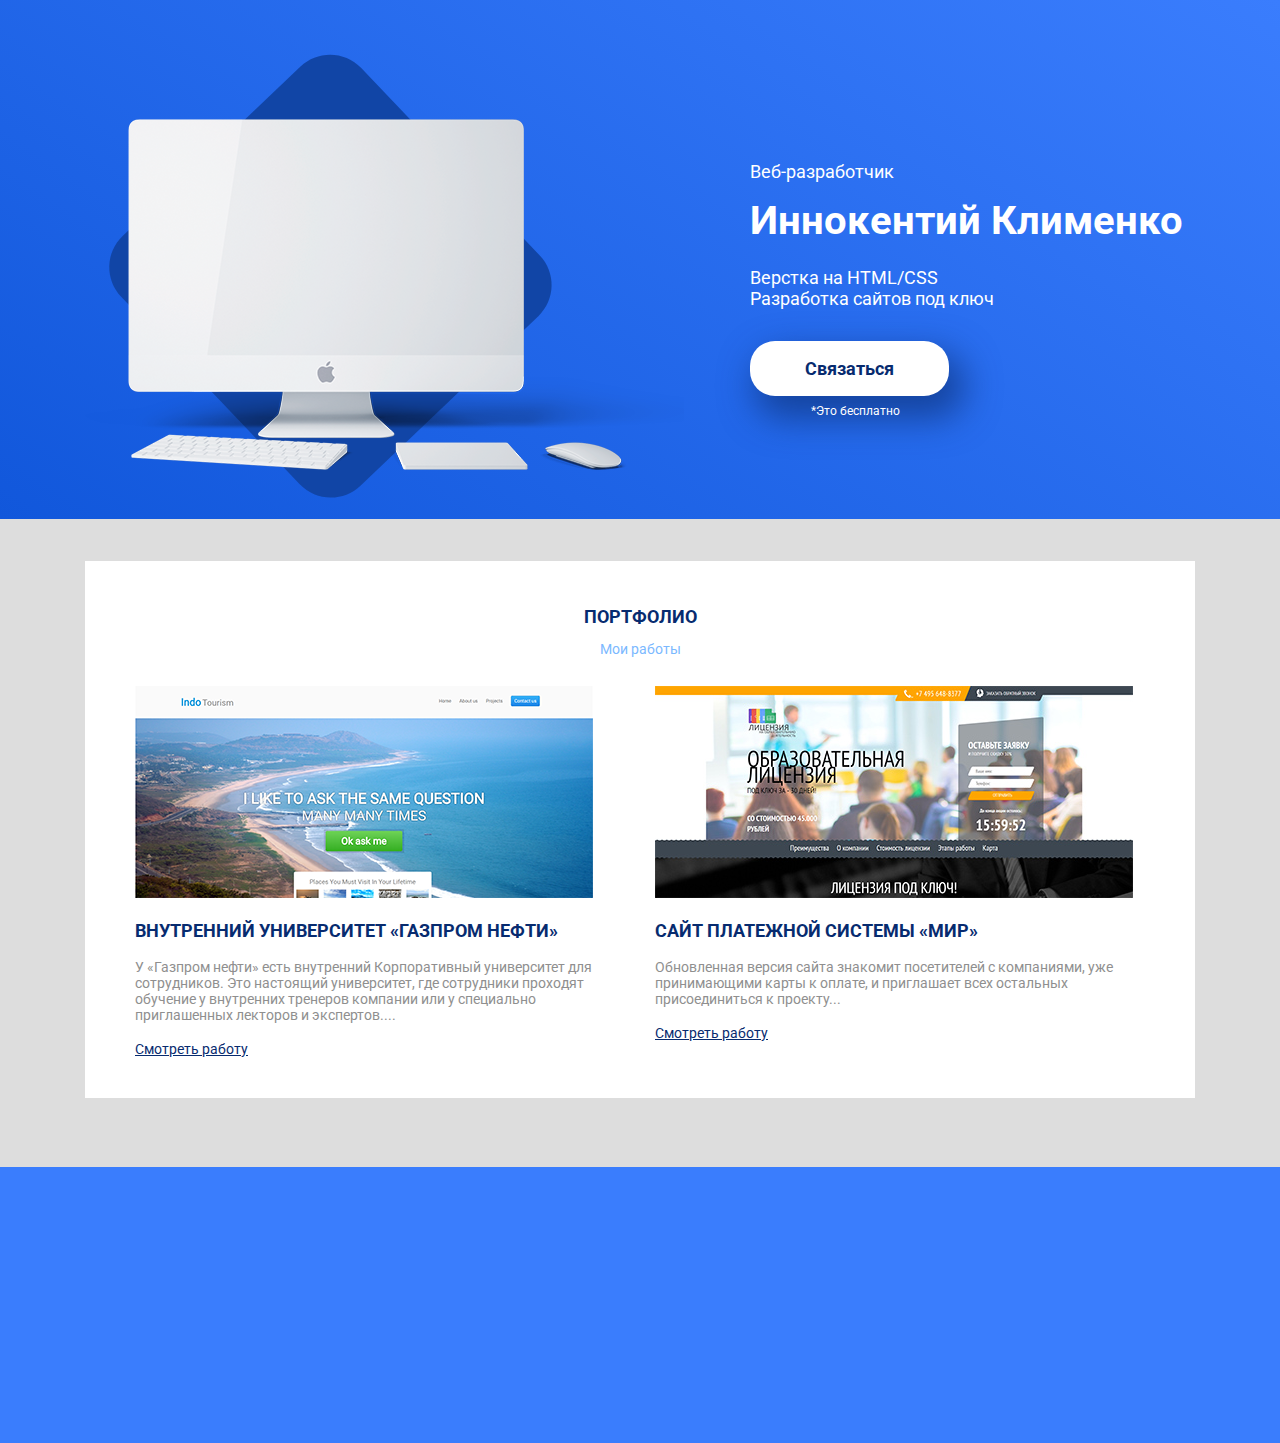
<file: index.html>
<!DOCTYPE html>
<html lang="ru">
<head>
	  <!-- Важная техническая информация для браузера -->
		<meta charset="utf-8">
		<meta http-equiv="X-UA-Compatible" content="IE=edge">
		<meta name="viewport" content="width=device-width, initial-scale=1">

		<!-- Информация об Авторе и описание проекта -->
		<meta name="description" content="Сайт разработчика Иннокентия Клименко">
		<meta name="author" content="Иннокентий Клименко">

		<!-- Иконка, которая будет на вкладке в браузере -->
		<link rel="icon" href="/favicon.ico">
		<!-- Заголовок на вкладке в браузере -->
		<title>Иннокентий Клименко - создание сайтов</title>
		<!-- Шрифты от Google -->
		<link href="https://fonts.googleapis.com/css?family=Roboto:400,700&amp;subset=cyrillic-ext" rel="stylesheet">

		<!-- Подключаем наш файл со стилями, который находится в папке css-->
		<link rel="stylesheet" href="css/bootstrap-grid.min.css">
		<link rel="stylesheet" href="css/style.css">
		<link rel="stylesheet" href="css/animate.css">
</head>

<body>
	
	<header>
		<div class="container">
			<div class="row">
				<div class="col-lg-7">
					<img class="header-img wow fadeInLeftBig" src="img/main-img.png" alt="Монитор">
				</div>
				<!-- /.col-7 -->
				<div class="col-lg-5">
					<p class="header-pretitle wow fadeInRightBig" data-wow-delay="0.1s">Веб-разработчик</p>
					<h1 class="header-title wow fadeInRightBig" data-wow-delay="0.2s">Иннокентий Клименко</h1>
					<p class="header-subtitle wow fadeInRightBig" data-wow-delay="0.3s">Верстка на HTML/CSS<br>Разработка сайтов под ключ</p>
					<div class="header-button-block wow fadeInRightBig" data-wow-delay="0.4s">
						<a href="https://vk.me/keshaklim" class="header-button">Связаться</a>
						<small>*Это бесплатно</small>
					</div>
				</div>
				<!-- /.col-5 -->
			</div>
			<!-- /.row -->
		</div>
		<!-- /.container -->
	</header>

	<section class="portfolio">
		<div class="container">
			<div class="portfolio-block wow fadeIn">
				<h2 class="portfolio-title">Портфолио
				</h2>
				<p class="portfolio-subtitle">Мои работы</p>
				<div class="row">
					<div class="col-md-6">
						<div class="portfolio-col-1">
							<img src="img/portfolio-img-1.jpg" alt="Гаспром">
							<h3>внутренний университет «Газпром нефти»</h3>
							<p class="portfolio-text">У «Газпром нефти» есть внутренний Корпоративный университет для сотрудников. Это настоящий университет, где сотрудники проходят обучение у внутренних тренеров компании или у специально приглашенных лекторов и экспертов....</p>
							<a href="#">Смотреть работу</a>
						</div>
					</div>
					<!-- /.col-6 -->
					<div class="col-md-6">
						<div class="portfolio-col-2">
							<img src="img/portfolio-img-2.jpg" alt="">
							<h3>Сайт платежной системы «Мир»</h3>
							<p class="portfolio-text">Обновленная версия сайта знакомит посетителей с компаниями, уже принимающими карты к оплате, и приглашает всех остальных присоединиться к проекту...</p>
							<a href="#">Смотреть работу</a>
						</div>
					</div>
					<!-- /.col-6 -->
				</div>
			</div>
		</div>
	</section>

	<footer>
		<div class="container">
			<div class="row">
				<div class="col-md-4">
					<h4 class="footer-author wow fadeInLeftBig" data-wow-delay="0.1s">Иннокентий Клименко</h4>
					<p class="footer-text wow fadeInLeftBig" data-wow-delay="0.2s">Разработка сайтов под ключ</p>
				</div>
				<div class="col-md-4">
					<div class="social-block">
						<p class="wow bounceInDown" data-wow-delay="0.1s">Подпишитесь:</p>
						<a href="#" class="wow bounceInDown" data-wow-delay="0.1s"><img src="img/socials/facebook-logo-button.png" alt="Фэйсбук"></a>
						<a href="#" class="wow bounceInDown" data-wow-delay="0.2s"><img src="img/socials/telegram-symbol.png" alt="Телеграм"></a>
						<a href="https://vk.com/keshaklim" class="wow bounceInDown" data-wow-delay="0.3s" target="_blank"><img src="img/socials/vk-social-logotype.png" alt="Вконтакте"></a>
						<a href="#" class="wow bounceInDown" data-wow-delay="0.4s"><img src="img/socials/youtube-symbol.png" alt="Ютуб"></a>
					</div>
				</div>
				<div class="col-md-4">
					<div class="footer-cta-block">
						<p class="footer-cta wow fadeInRightBig" data-wow-delay="0.1s">Напишите мне:</p>
						<a href="https://vk.me/keshaklim" class="footer-button wow fadeInRightBig" data-wow-delay="0.2s">Написать</a>
					</div>
				</div>
			</div>
			<!-- /.row -->
		</div>
		<!-- /.container -->
	</footer>

<script src="js/wow.min.js"></script>
<script>
	new WOW().init();
</script>

</body>
</html>
</file>
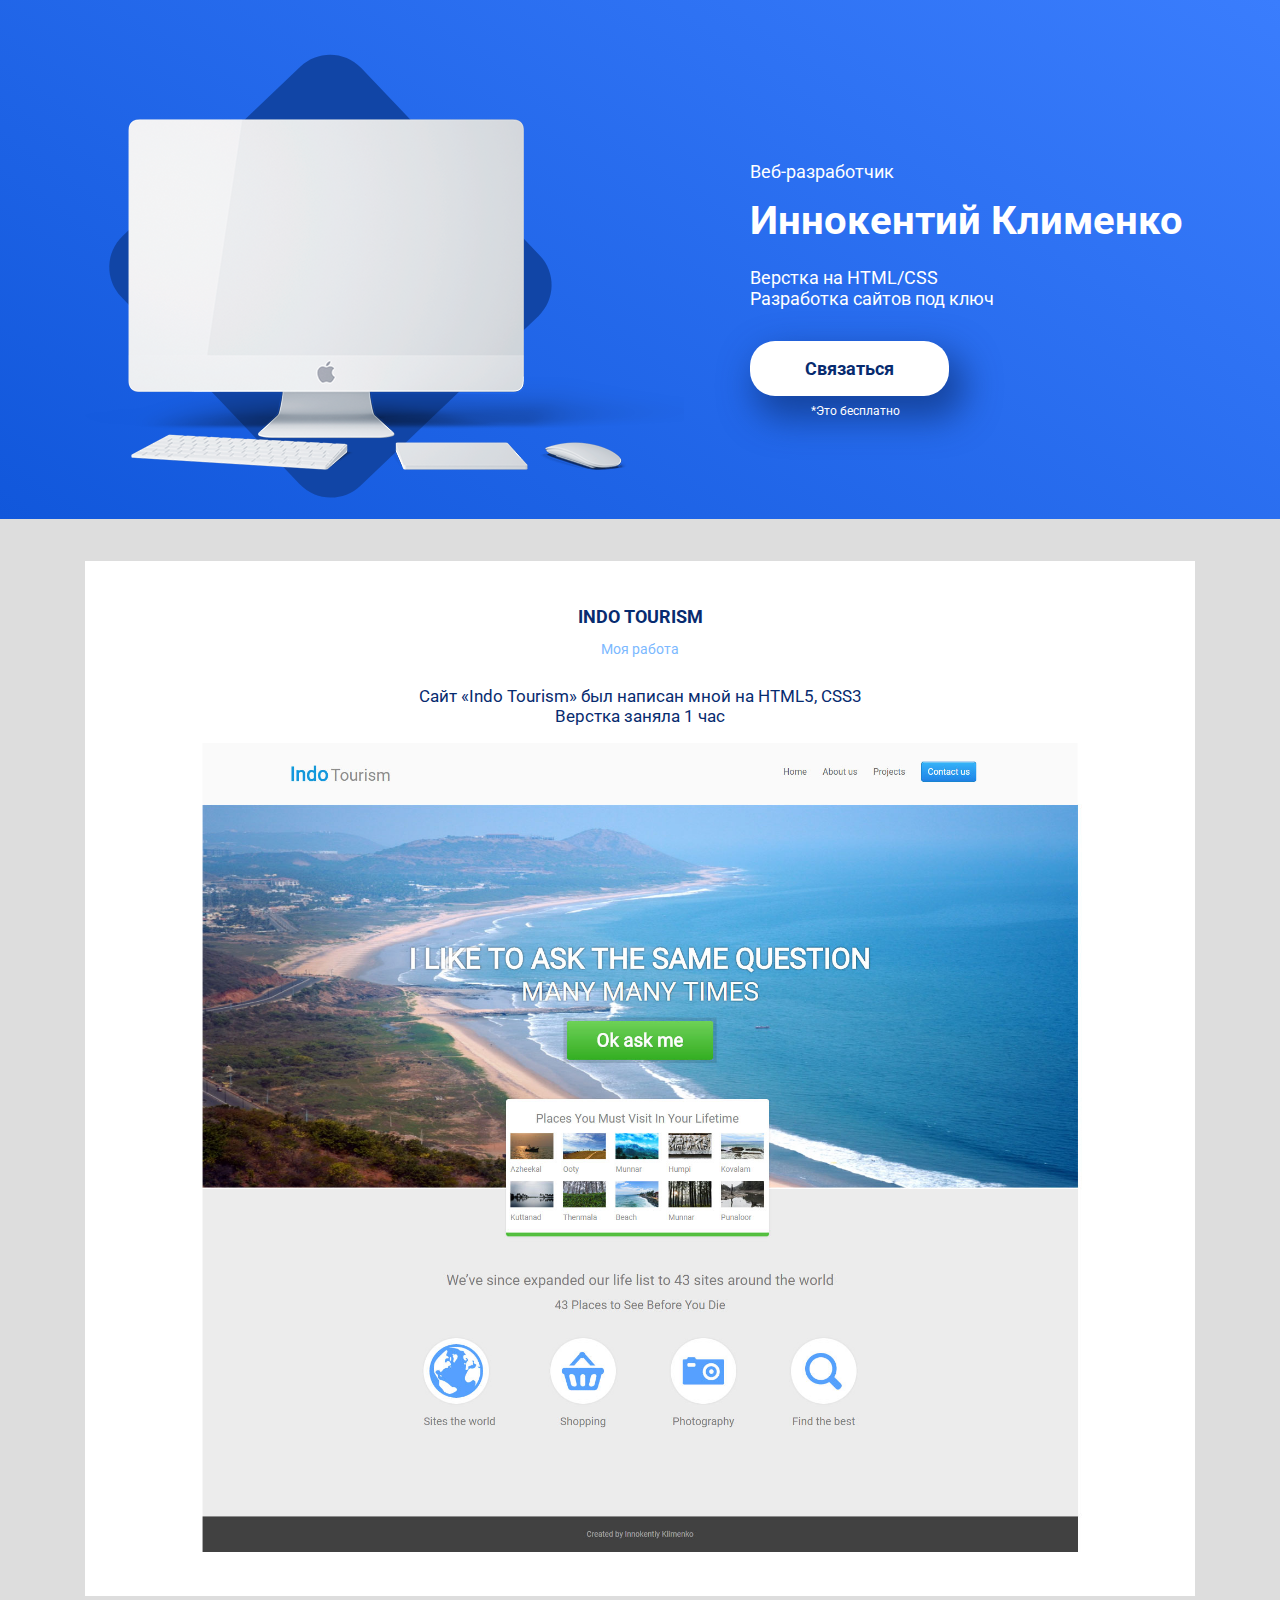
<file: portfolio/1.html>
<!DOCTYPE html>
<html lang="ru">
<head>
	  <!-- Важная техническая информация для браузера -->
		<meta charset="utf-8">
		<meta http-equiv="X-UA-Compatible" content="IE=edge">
		<meta name="viewport" content="width=device-width, initial-scale=1">

		<!-- Информация об Авторе и описание проекта -->
		<meta name="description" content="Сайт разработчика Иннокентия Клименко">
		<meta name="author" content="Иннокентий Клименко">

		<!-- Иконка, которая будет на вкладке в браузере -->
		<link rel="icon" href="../favicon.ico">
		<!-- Заголовок на вкладке в браузере -->
		<title>Иннокентий Клименко - создание сайтов</title>
		<!-- Шрифты от Google -->
		<link href="https://fonts.googleapis.com/css?family=Roboto:400,700&amp;subset=cyrillic-ext" rel="stylesheet">

		<!-- Подключаем наш файл со стилями, который находится в папке css-->
		<link rel="stylesheet" href="../css/bootstrap-grid.min.css">
		<link rel="stylesheet" href="../css/style.css">
		<link rel="stylesheet" href="../css/animate.css">
</head>

<body>
	
	<header>
		<div class="container">
			<div class="row">
				<div class="col-lg-7">
					<img class="header-img wow fadeInLeftBig" src="../img/main-img.png" alt="Монитор">
				</div>
				<!-- /.col-7 -->
				<div class="col-lg-5">
					<p class="header-pretitle wow fadeInRightBig" data-wow-delay="0.1s">Веб-разработчик</p>
					<h1 class="header-title wow fadeInRightBig" data-wow-delay="0.2s">Иннокентий Клименко</h1>
					<p class="header-subtitle wow fadeInRightBig" data-wow-delay="0.3s">Верстка на HTML/CSS<br>Разработка сайтов под ключ</p>
					<div class="header-button-block wow fadeInRightBig" data-wow-delay="0.4s">
						<a href="https://vk.me/keshaklim" class="header-button">Связаться</a>
						<small>*Это бесплатно</small>
					</div>
				</div>
				<!-- /.col-5 -->
			</div>
			<!-- /.row -->
		</div>
		<!-- /.container -->
	</header>

	<section class="portfolio">
		<div class="container">
			<div class="portfolio-block wow fadeIn">
				<h2 class="portfolio-title">Indo Tourism
				</h2>
				<p class="portfolio-subtitle">Моя работа</p>
				<p style="text-align: center; color: #072b6f; font-size: 17px;">Сайт «Indo Tourism» был написан мной на HTML5, CSS3<br>Верстка заняла 1 час</p>
				<div class="row justify-content-md-center">
					<div class="col-md-auto">
						<div class="portfolio-img">
						<img src="../img/portfolio/pf-img-1.jpg">
						</div>
					</div>
				</div>
			</div>
		</div>
	</section>

	<footer>
		<div class="container">
			<div class="row">
				<div class="col-md-4">
					<h4 class="footer-author wow zoomIn" data-wow-delay="0.1s">Иннокентий Клименко</h4>
					<p class="footer-text wow zoomIn" data-wow-delay="0.2s">Разработка сайтов под ключ</p>
				</div>
				<div class="col-md-4">
					<div class="social-block">
						<p class="wow bounceInDown" data-wow-delay="0.1s">Подпишитесь:</p>
						<a href="https://www.facebook.com/groups/2050530435166895/" class="wow bounceInDown" data-wow-delay="0.1s"><img src="../img/socials/facebook-logo-button.png" alt="Фэйсбук"></a>
						<a href="https://t.me/klimenko_webdev" class="wow bounceInDown" data-wow-delay="0.2s"><img src="../img/socials/telegram-symbol.png" alt="Телеграм"></a>
						<a href="https://vk.com/klimenko_webdev" class="wow bounceInDown" data-wow-delay="0.3s" target="_blank"><img src="../img/socials/vk-social-logotype.png" alt="Вконтакте"></a>
					</div>
				</div>
				<div class="col-md-4">
					<div class="footer-cta-block">
						<p class="footer-cta wow zoomIn" data-wow-delay="0.1s">Напишите мне:</p>
						<a href="https://vk.me/keshaklim" class="footer-button wow zoomIn" data-wow-delay="0.2s">Написать</a>
					</div>
				</div>
			</div>
			<!-- /.row -->
		</div>
		<!-- /.container -->
	</footer>

<script src="../js/wow.min.js"></script>
<script>
	new WOW().init();
</script>

</body>
</html>
</file>
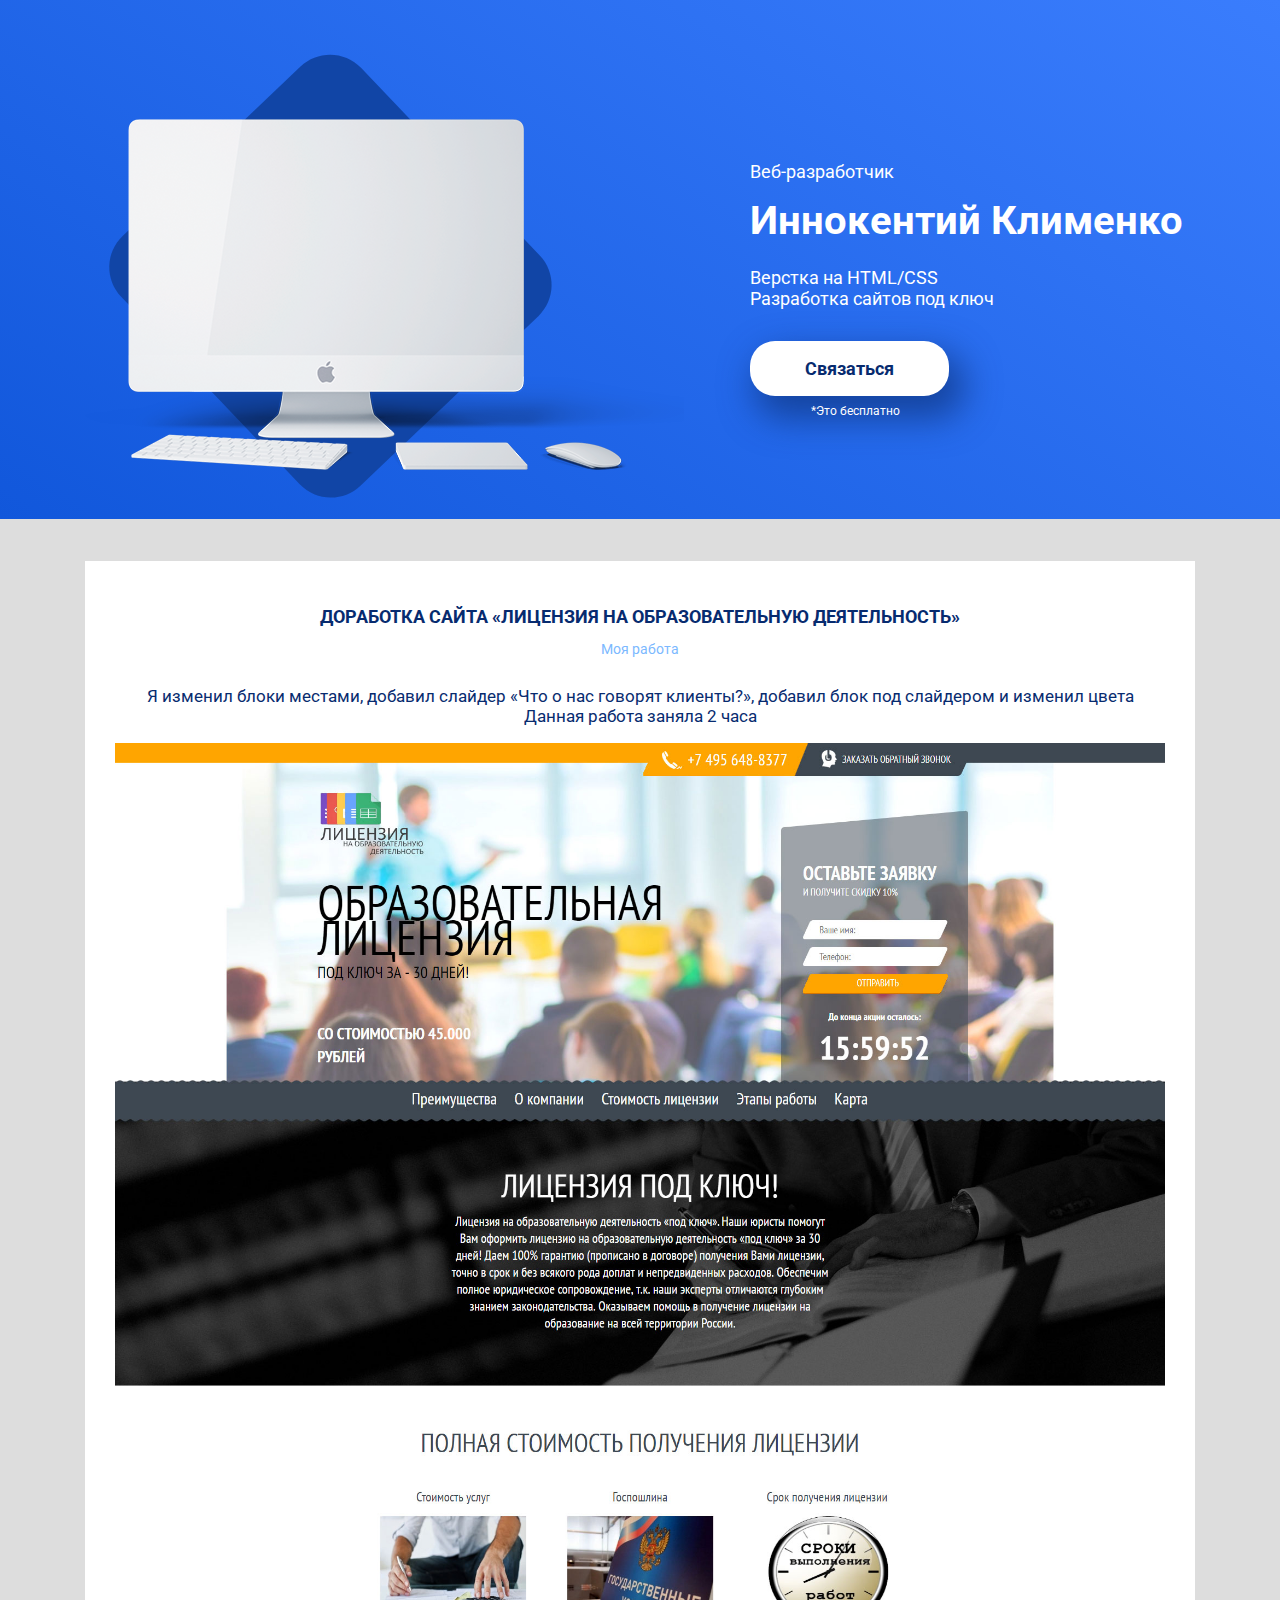
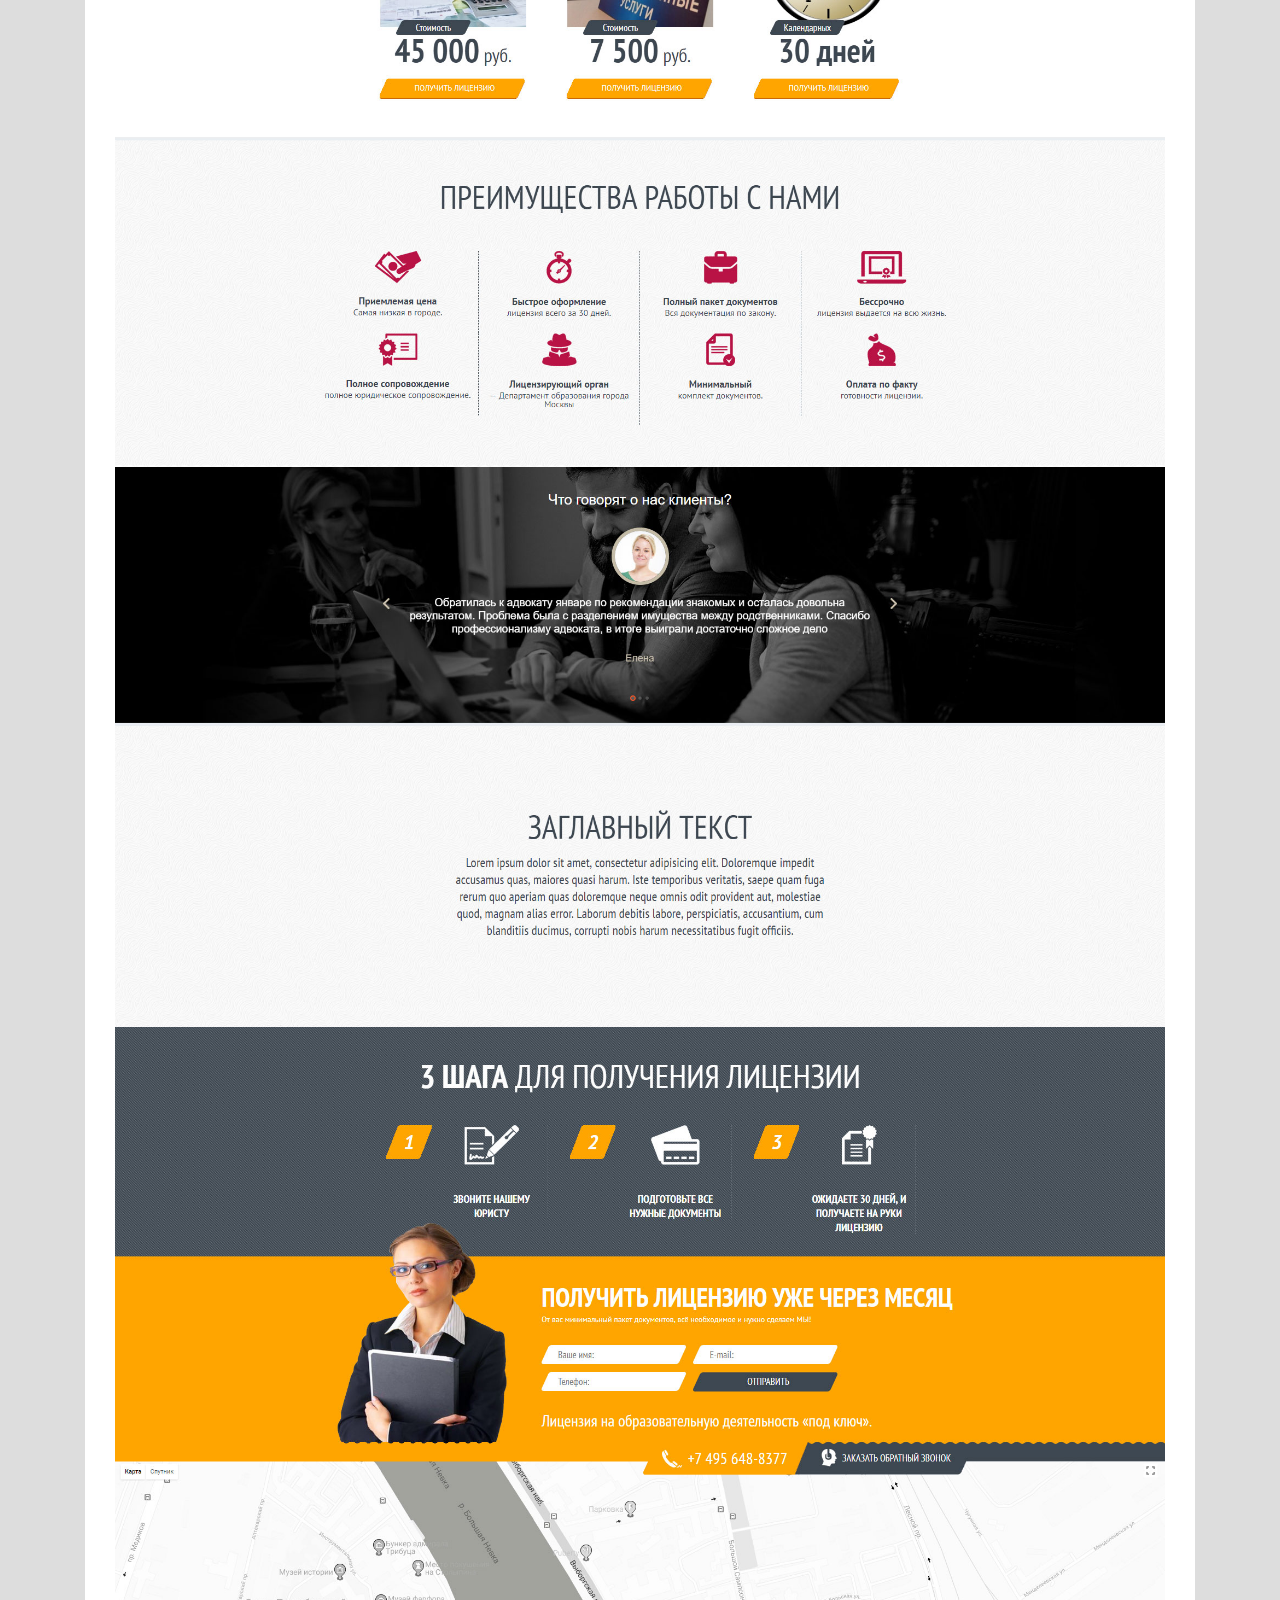
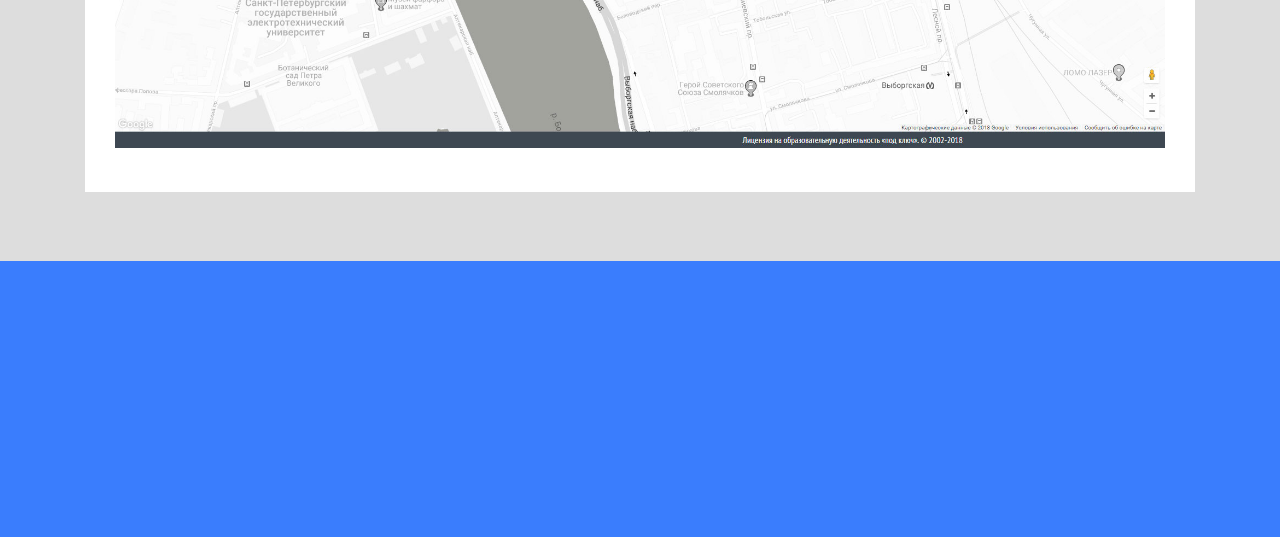
<file: portfolio/2.html>
<!DOCTYPE html>
<html lang="ru">
<head>
	  <!-- Важная техническая информация для браузера -->
		<meta charset="utf-8">
		<meta http-equiv="X-UA-Compatible" content="IE=edge">
		<meta name="viewport" content="width=device-width, initial-scale=1">

		<!-- Информация об Авторе и описание проекта -->
		<meta name="description" content="Сайт разработчика Иннокентия Клименко">
		<meta name="author" content="Иннокентий Клименко">

		<!-- Иконка, которая будет на вкладке в браузере -->
		<link rel="icon" href="../favicon.ico">
		<!-- Заголовок на вкладке в браузере -->
		<title>Иннокентий Клименко - создание сайтов</title>
		<!-- Шрифты от Google -->
		<link href="https://fonts.googleapis.com/css?family=Roboto:400,700&amp;subset=cyrillic-ext" rel="stylesheet">

		<!-- Подключаем наш файл со стилями, который находится в папке css-->
		<link rel="stylesheet" href="../css/bootstrap-grid.min.css">
		<link rel="stylesheet" href="../css/style.css">
		<link rel="stylesheet" href="../css/animate.css">
</head>

<body>
	
	<header>
		<div class="container">
			<div class="row">
				<div class="col-lg-7">
					<img class="header-img wow fadeInLeftBig" src="../img/main-img.png" alt="Монитор">
				</div>
				<!-- /.col-7 -->
				<div class="col-lg-5">
					<p class="header-pretitle wow fadeInRightBig" data-wow-delay="0.1s">Веб-разработчик</p>
					<h1 class="header-title wow fadeInRightBig" data-wow-delay="0.2s">Иннокентий Клименко</h1>
					<p class="header-subtitle wow fadeInRightBig" data-wow-delay="0.3s">Верстка на HTML/CSS<br>Разработка сайтов под ключ</p>
					<div class="header-button-block wow fadeInRightBig" data-wow-delay="0.4s">
						<a href="https://vk.me/keshaklim" class="header-button">Связаться</a>
						<small>*Это бесплатно</small>
					</div>
				</div>
				<!-- /.col-5 -->
			</div>
			<!-- /.row -->
		</div>
		<!-- /.container -->
	</header>

	<section class="portfolio">
		<div class="container">
			<div class="portfolio-block wow fadeIn">
				<h2 class="portfolio-title">Доработка сайта «Лицензия на образовательную деятельность»</h2>
				<p class="portfolio-subtitle">Моя работа</p>
				<p style="text-align: center; color: #072b6f; font-size: 17px;">Я изменил блоки местами, добавил слайдер «Что о нас говорят клиенты?», добавил блок под слайдером и изменил цвета<br>Данная работа заняла 2 часа</p>
				<div class="row justify-content-md-center">
					<div class="col-md-auto">
						<div class="portfolio-img">
						<img src="../img/portfolio/pf-img-2.jpg">
						</div>
					</div>
				</div>
			</div>
		</div>
	</section>

	<footer>
		<div class="container">
			<div class="row">
				<div class="col-md-4">
					<h4 class="footer-author wow zoomIn" data-wow-delay="0.1s">Иннокентий Клименко</h4>
					<p class="footer-text wow zoomIn" data-wow-delay="0.2s">Разработка сайтов под ключ</p>
				</div>
				<div class="col-md-4">
					<div class="social-block">
						<p class="wow bounceInDown" data-wow-delay="0.1s">Подпишитесь:</p>
						<a href="https://www.facebook.com/groups/2050530435166895/" class="wow bounceInDown" data-wow-delay="0.1s"><img src="../img/socials/facebook-logo-button.png" alt="Фэйсбук"></a>
						<a href="https://t.me/klimenko_webdev" class="wow bounceInDown" data-wow-delay="0.2s"><img src="../img/socials/telegram-symbol.png" alt="Телеграм"></a>
						<a href="https://vk.com/klimenko_webdev" class="wow bounceInDown" data-wow-delay="0.3s" target="_blank"><img src="../img/socials/vk-social-logotype.png" alt="Вконтакте"></a>
					</div>
				</div>
				<div class="col-md-4">
					<div class="footer-cta-block">
						<p class="footer-cta wow zoomIn" data-wow-delay="0.1s">Напишите мне:</p>
						<a href="https://vk.me/keshaklim" class="footer-button wow zoomIn" data-wow-delay="0.2s">Написать</a>
					</div>
				</div>
			</div>
			<!-- /.row -->
		</div>
		<!-- /.container -->
	</footer>

<script src="../js/wow.min.js"></script>
<script>
	new WOW().init();
</script>

</body>
</html>
</file>
<file: css/style.css>
/* Здесь будут храниться стили нашего сайта */
body {
	margin: 0;
	font-family: 'Roboto';
	font-size: 18px;
}
header {
	padding-top: 54px;
	padding-bottom: 17px;
	background-color: #3a7dfd;
	color: #fff;
	background-image: linear-gradient(-147deg, #3a7dfd 0%, #1157db 100%);
}
img {
	max-width: 100%;
}
.header-pretitle {
	margin-top: 107px;
}
.header-title {
	font-size: 40px;
	font-weight: 700;
	line-height: 36.81px;
	width: auto;
	margin-top: 21px;
}
.header-subtitle {
	margin-top: 20px;
}
.header-button {
	display: inline-block;
	text-decoration: none;
	border: none;
	box-shadow: 10px 17px 34px 6px rgba(18, 61, 145, 0.83);
	border-radius: 25px;
	background-color: #ffffff;
	color: #072b6f;
	font-size: 18px;
	font-weight: 700;
	padding: 17px 55px;
	outline: none;
	transition: 0.2s;
}
.header-button:hover {
	box-shadow: none;
}
header small {
	font-size: 12px;
	display: block;
	text-align: center;
	margin-top: 8px;
}
.header-button-block {
	max-width: 210px;
	margin-top: 32px;
}

/* Секция портфолио */
.portfolio {
	background-color: #dddddd;
	padding-top: 42px;
	padding-bottom: 69px;
}
.portfolio-block {
	background-color: #fff;
	padding-top: 30px;
	padding-bottom: 40px;
}
.portfolio-title {
	text-transform: uppercase;
	font-size: 18px;
	color: #072b6f;
	margin-bottom: 10px;
}
.portfolio-subtitle {
	font-size: 14px;
	color: #7bb9ff;
	margin-bottom: 29px;
}
.portfolio-img {
	width: 1050px;
}
.portfolio-title, .portfolio-subtitle {
	text-align: center;
}
.portfolio-col-1 {
	padding-left: 50px;
}
.portfolio-col-2 {
	padding-right: 50px;
}
.portfolio-block h3 {
	color: #072b6f;
	font-size: 18px;
	font-weight: 700;
	text-transform: uppercase;
}
.portfolio-block a {
	color: #072b6f;
	font-size: 14px;
	font-weight: 400;
	text-decoration: underline;
}
.portfolio-text {
	color: #8f8f8f;
	font-size: 14px;
	font-weight: 400;
}
footer {
	background-color: #3a7dfd;
	color: #fff;
	padding-top: 60px;
	padding-bottom: 110px;
}
.footer-author {
	font-size: 24px;
	margin-bottom: 7px;
}
.footer-text {
	margin-top: 0;
}
.social-block {
	text-align: center;
}
.social-block a {
	display: inline-block;
	margin-left: 13px;
	margin-right: 13px;
}
.footer-cta-block {
	text-align: center;
}
.footer-cta {
	margin-top: 13px;
}
.footer-button {
	display: inline-block;
	border: 1px solid #ffffff;
	background-color: transparent;
	color: #fff;
	font-size: 18px;
	border-radius: 24px;
	padding: 12px 40px;
	text-decoration: none;
	outline: none;
	transition: 0.2s;
}
.footer-button:hover {
	background-color: #fff;
	color: #3a7dfd;
}
@media (max-width: 1200px) {
	.header-pretitle {
		margin-top: 60px;
	}
	.header-title {
		font-size: 30px;
	}
	.portfolio-col-1 {
	padding-left: 50px;
	}
	.portfolio-img {
	width: 900px;
	}
}
@media (max-width: 992px) {
	header {
		text-align: center
	}
	.header-title {
		margin: auto;
	}
	.header-img{
		display: none;
	}
	.header-pretitle {
		margin-top: 0px;
	}
	.footer-author {
		font-size: 18px;
	}
	.footer-text {
		font-size: 14px;
	}
	.social-block a {
		margin-left: 5px;
		margin-right: 5px;
	}
	.social-block img {
		width: 30px;
	}
	.footer-button {
		font-size: 14px;
		padding: 8px 35px;
	}
	.header-button-block {
		margin: auto;
	}
	footer {
		padding-bottom: 30px;
		padding-top: 30px;
	}
	.portfolio-img {
	width: 650px;
	}
}
@media (max-width: 768px) {
	.header-title {
		width: 275px;
		line-height: 50px;
	}
	.portfolio-col-1 {
		padding-left: 20px;
		padding-right: 20px;
		margin-bottom: 40px;
	}
	.portfolio-col-2 {
		padding-left: 20px;
		padding-right: 20px;
	}
		.footer-author, .footer-text {
		text-align: center;
	}
	.portfolio-img {
	width: 95%;
	margin: auto;
	}
	.header-title {
		font-size: 25px;
	}
}
</file>
